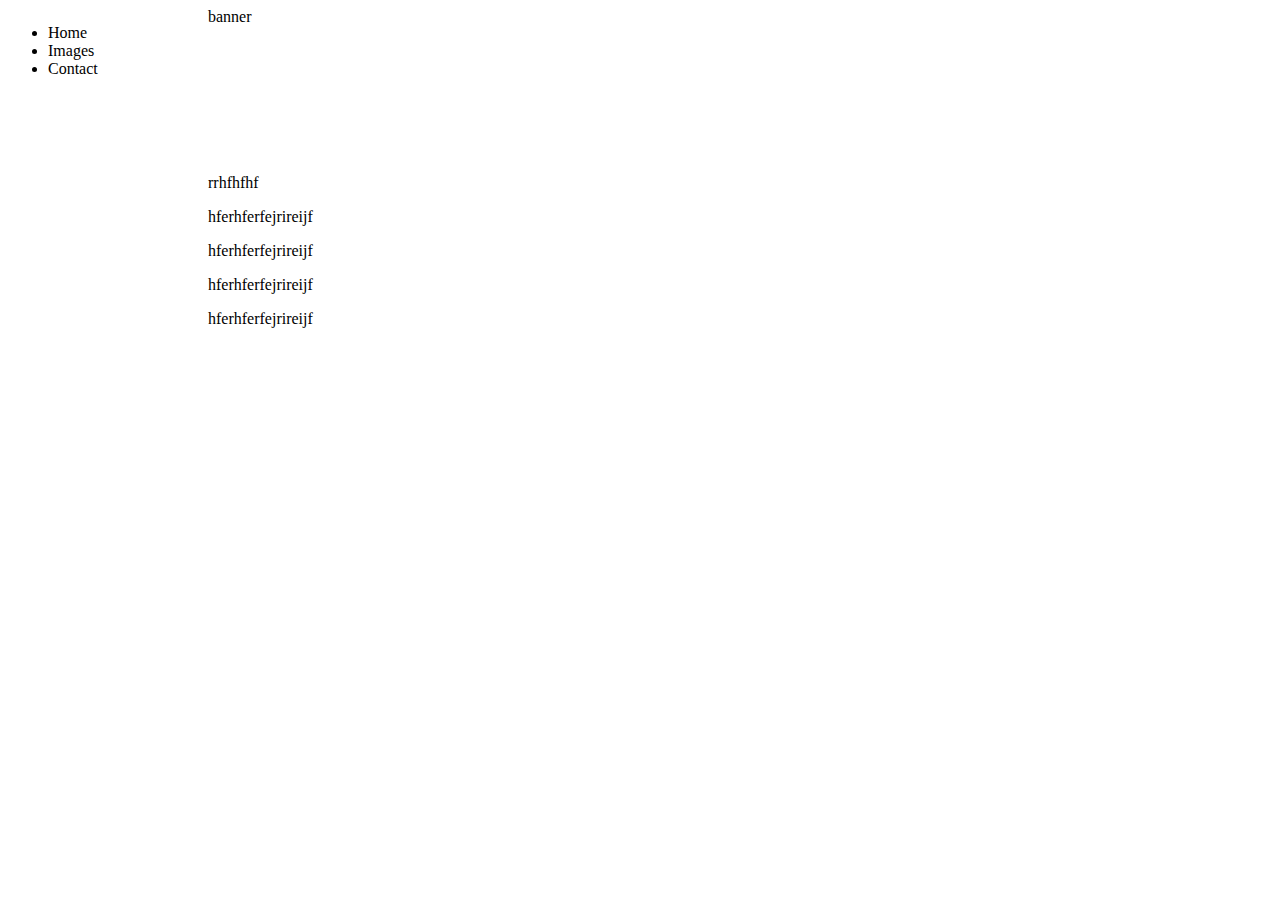
<file: .vscode/index.html>
<!DOCTYPE html>
<html lang="en">
<head>
    <meta charset="UTF-8">
    <meta http-equiv="X-UA-Compatible" content="IE=edge">
    <meta name="viewport" content="width=device-width, initial-scale=1.0">
    <title>Document</title>
    <link rel="stylesheet" href="compostition.css">
</head>
<body>
    <div id="gridContainer">
        <nav id="menu">
        <ul>
            <li>Home</li>
            <li>Images</li>
            <li>Contact</li>
        </ul>
        </nav>
        <header id="banner"> banner</header>
        <main>
            <p>rrhfhfhf</p>
            <p>hferhferfejrireijf</p>
            <p>hferhferfejrireijf</p>
            <p>hferhferfejrireijf</p>
            <p>hferhferfejrireijf</p>
        </main>
    </div>
</body>
</html>
</file>
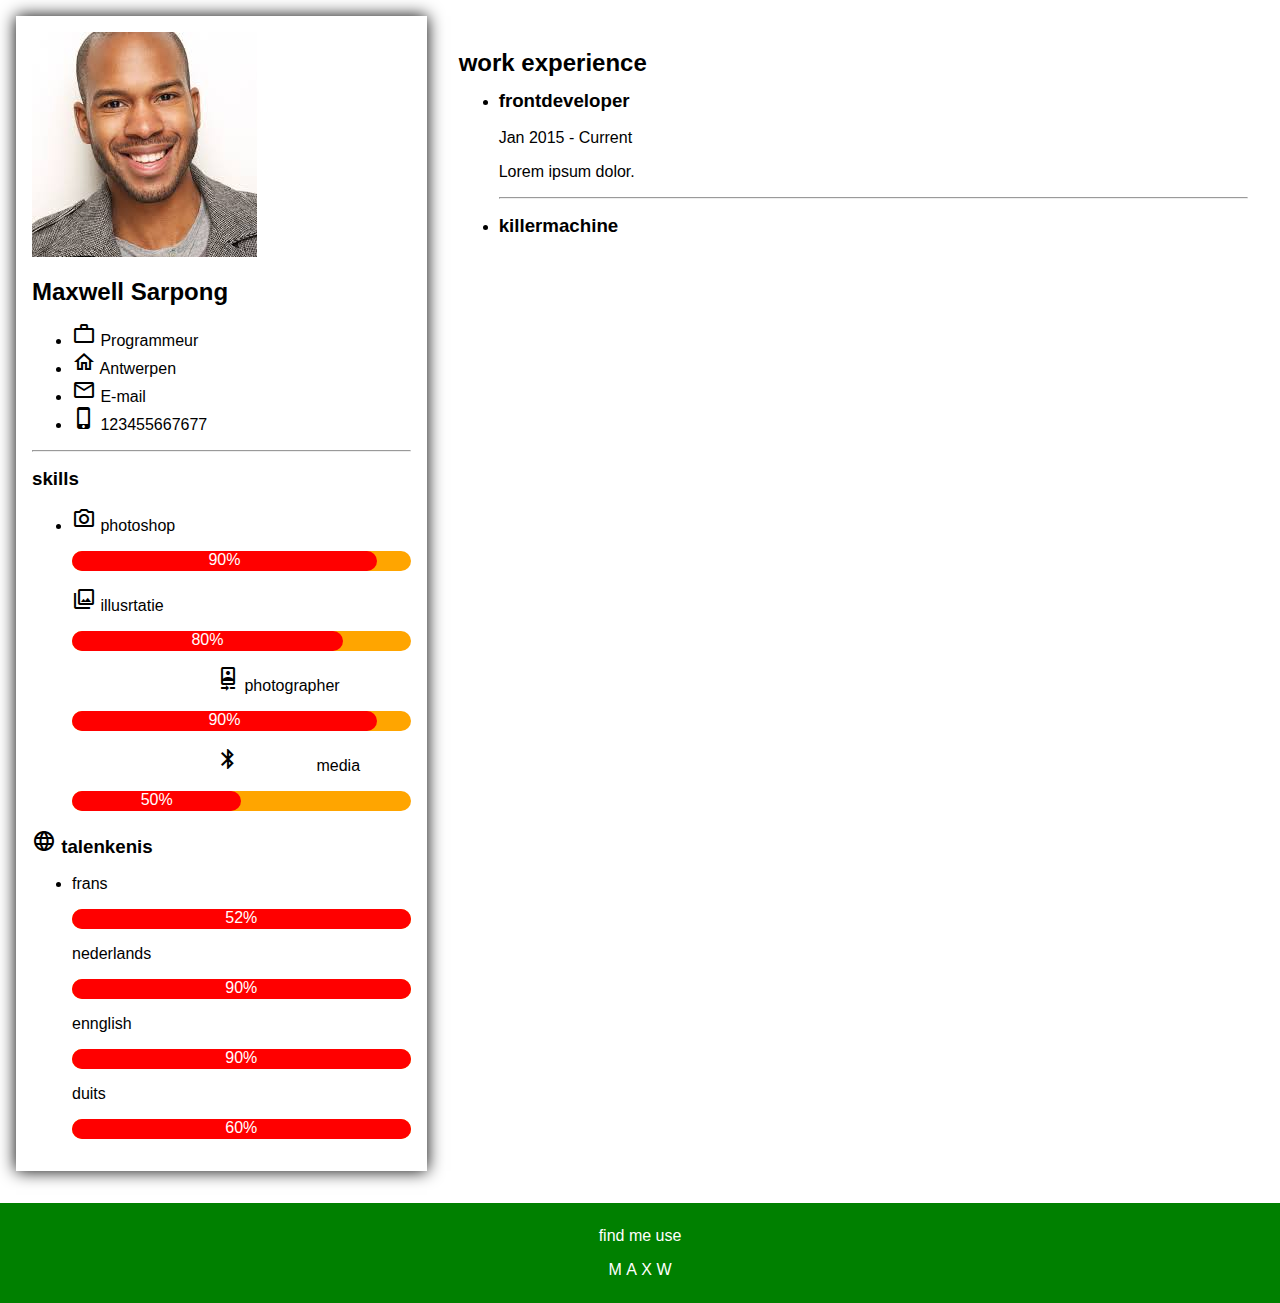
<file: 123index.html>
<!DOCTYPE html>
<html lang="en">
<head>
    <meta charset="UTF-8">
    <meta http-equiv="X-UA-Compatible" content="IE=edge">
    <meta name="viewport" content="width=device-width, initial-scale=1.0">
    <title>Document</title>
    <link rel="stylesheet" href="compestion.css">
    <link rel="stylesheet" href="utilities.css">
    <link rel="stylesheet" href="
    https://fonts.googleapis.com/icon?family=Material+Icons+Outlined">
    <link rel="stylesheet" href="blocks.css">
</head>
<body>
    <main id="mainGridcontainer">
        <section id="persoonlijk" class="card shadow-high"> 
          <img src="me.jpg" alt=" mijnprofielfoto">
          <h2>Maxwell Sarpong</h2>
          <ul>
              <li> 
                <span class="material-icons-outlined">
                    work_outline
                    </span>
                   Programmeur</li>
              <li> <span class="material-icons-outlined">
                home
                </span>
                  Antwerpen</li>
              <li><span class="material-icons-outlined">
                mail
                </span>
                  E-mail</li>
              <li> <span class="material-icons-outlined">
                phone_iphone
                </span>
                   123455667677</li>
          </ul>
          <hr>
          <div id="vaardigheden">
           <h3>skills</h3>
           <ul>
               <li>
                   <p> <span class="material-icons-outlined">
                    photo_camera
                    </span>
                       photoshop</p>
                   <div class="balkje">
                       <div class="balkje-vooruitgang" style="width: 90%;">
                           90%
                       </div>
                   </div>
                   <p><span class="material-icons-outlined">
                    collections
                    </span>
                       illusrtatie</p>
                   <div class="balkje">
                       <div class="balkje-vooruitgang" style="width: 80%;">
                           80%
                       </div>
                   </div>
                   <p><span class="material-icons-outlined">
                    video_camera_front
                    </span>
                       photographer</p>
                   <div class="balkje">
                       <div class="balkje-vooruitgang" style="width: 90%;">
                           90%
                       </div>
                   </div>
                   <p><span class="material-icons-outlined">
                    media_bluetooth_on
                    </span>
                       media</p>
                   <div class="balkje">
                       <div class="balkje-vooruitgang" style="width: 50%;">
                           50%
                       </div>
                   </div>
               </li>
           </ul>
          </div>
          <div id="talenkenis">
           <h3><span class="material-icons-outlined">
            language
            </span>
               talenkenis</h3>
           <ul>
               <li>
                <p>frans</p>
                <div class="balkje">
                    <div class="balkje-vooruitgang">
                        52%
                    </div>
                </div>
                <p> nederlands</p>
                <div class="balkje">
                    <div class="balkje-vooruitgang">
                        90%
                    </div>
                </div>
                <p>ennglish</p>
                <div class="balkje">
                    <div class="balkje-vooruitgang">
                        90%
                    </div>
                </div>
                <p>duits</p>
                <div class="balkje">
                    <div class="balkje-vooruitgang">
                        60%
                    </div>
                </div>
               
           </ul>
          </div>
        </section>
        <section id="werkervaring" class="card tijdslijn shadow-low"> 
          <h2> work experience</h2>
          <ul>
              <li>
                  <h3>frontdeveloper</h3>
                  <div class="tijdlijn">
                     <time datetime=" 2015-01-01"> Jan 2015 </time>
                     -
                     <time datetime="current">Current</time>
                  </div>
                  <p>
                      Lorem ipsum dolor.
                  </p>
                  <hr>
              </li>
              <li>
                  <h3> killermachine</h3>
              </li>
          </ul>
        </section>
        <section id="education" class="card tijdslijn shadow-low">

        </section>
    </main>
    <footer id="socialemedia" class="bg-blue text-white">
        <p>find me use</p>
        <P>
            <ul id="socialeMediaLijst">
            <li>M</li>
            <li>A</li>
            <li>X</li>
            <li>W</li>
            </ul>
        </P>
      
    </footer>
</body>
</html>
</file>
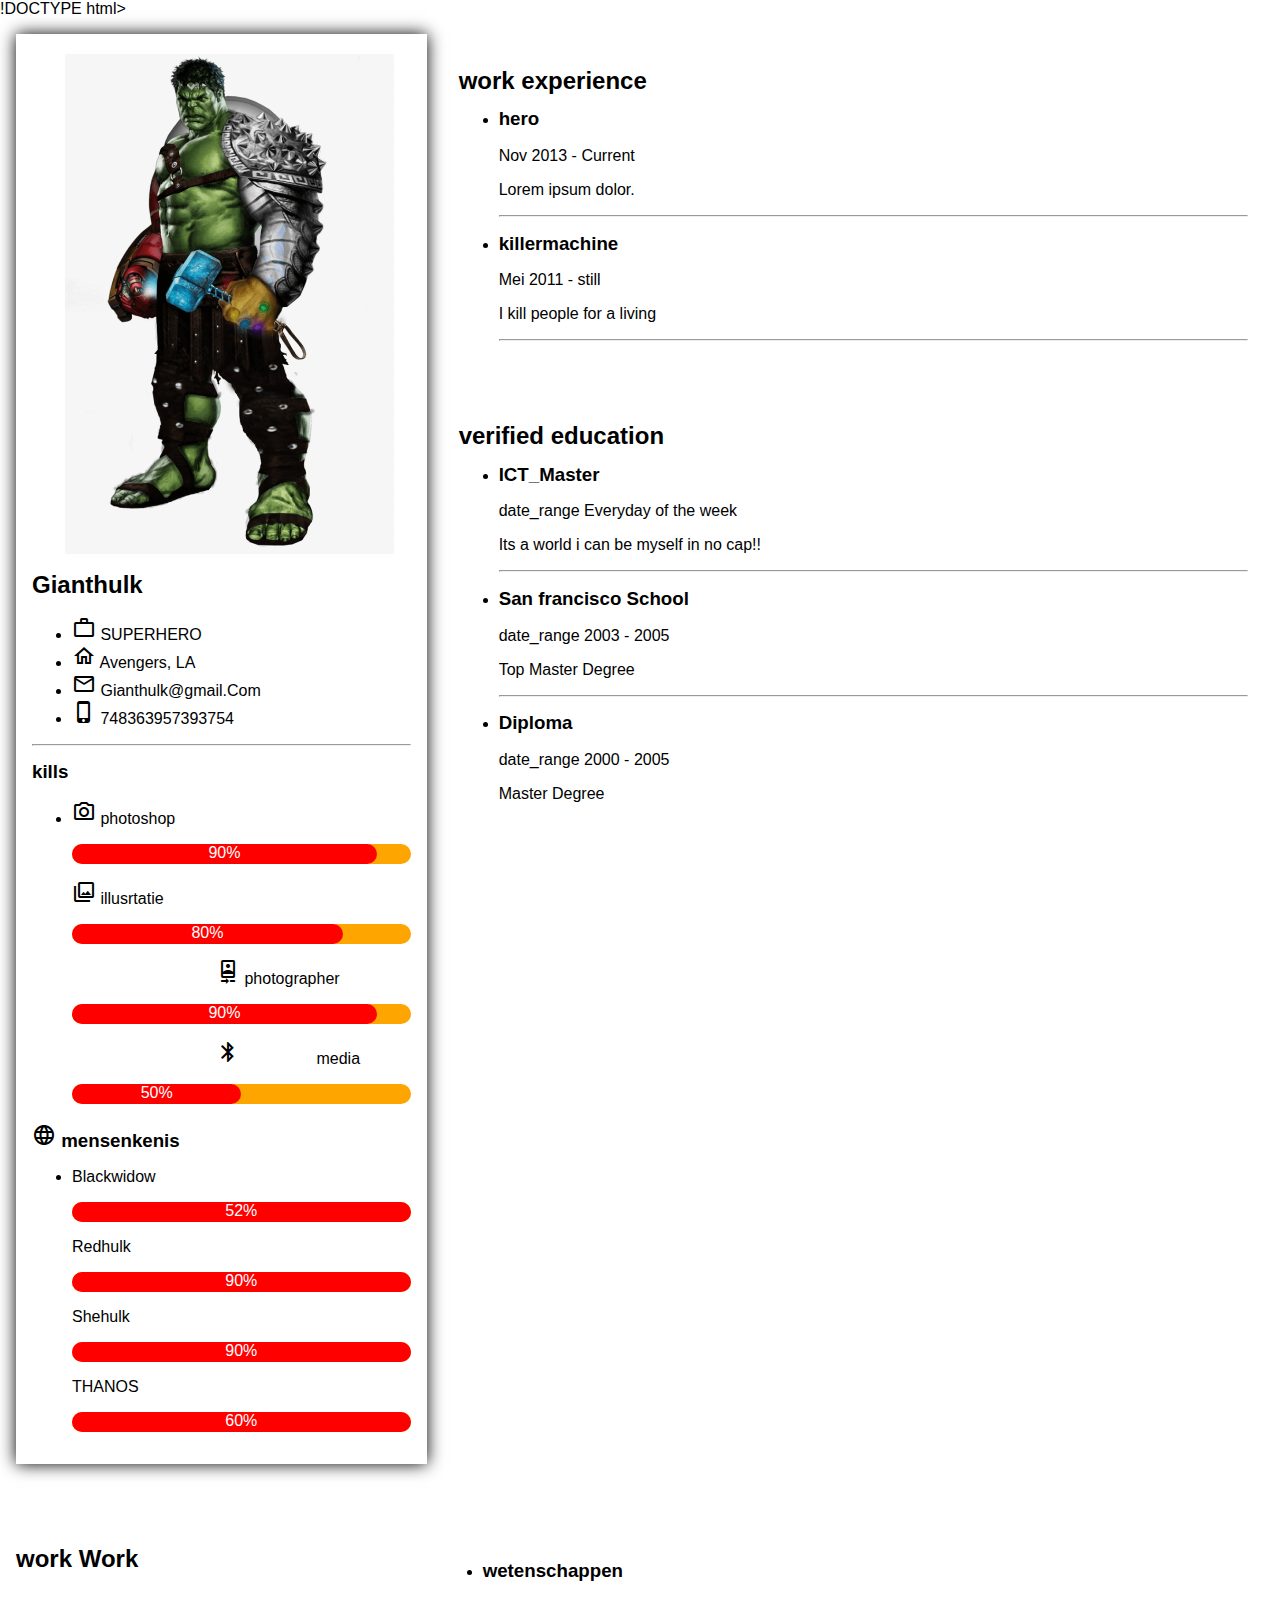
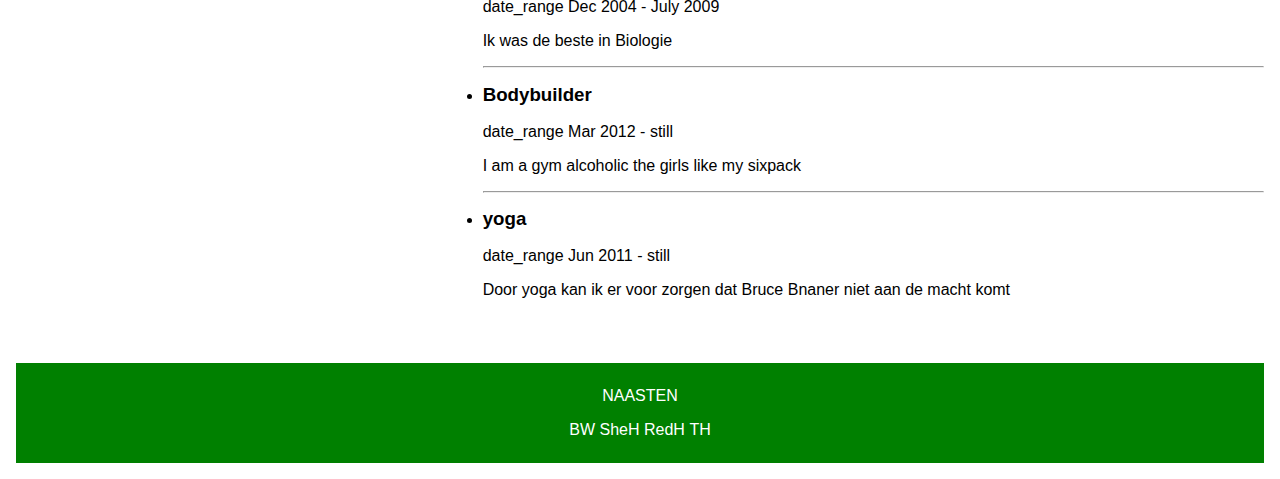
<file: indexs.html>
!DOCTYPE html>
<html lang="en">
<head>
    <meta charset="UTF-8">
    <meta http-equiv="X-UA-Compatible" content="IE=edge">
    <meta name="viewport" content="width=device-width, initial-scale=1.0">
    <title>Document</title>
    <link rel="stylesheet" href="compestion.css">
    <link rel="stylesheet" href="utilities.css">
    <link rel="stylesheet" href="
    https://fonts.googleapis.com/icon?family=Material+Icons+Outlined">
    <link rel="stylesheet" href="blocks.css">
</head>
<body>
    <main id="mainGridcontainer">
        <section id="persoonlijk" class="card shadow-high"> 
          <img src="GiantHulk..png" alt=" mijnprofielfoto">
          <h2>Gianthulk</h2>
          <ul>
              <li> 
                <span class="material-icons-outlined">
                    work_outline
                    </span>
                   SUPERHERO</li>
              <li> <span class="material-icons-outlined">
                home
                </span>
                  Avengers, LA</li>
              <li><span class="material-icons-outlined">
                mail
                </span>
                  Gianthulk@gmail.Com</li>
              <li> <span class="material-icons-outlined">
                phone_iphone
                </span>
                748363957393754</li>
          </ul>
          <hr>
          <div id="vaardigheden">
           <h3>kills</h3>
           <ul>
               <li>
                   <p> <span class="material-icons-outlined">
                    photo_camera
                    </span>
                       photoshop</p>
                   <div class="balkje">
                       <div class="balkje-vooruitgang" style="width: 90%;">
                           90%
                       </div>
                   </div>
                   <p><span class="material-icons-outlined">
                    collections
                    </span>
                       illusrtatie</p>
                   <div class="balkje">
                       <div class="balkje-vooruitgang" style="width: 80%;">
                           80%
                       </div>
                   </div>
                   <p><span class="material-icons-outlined">
                    video_camera_front
                    </span>
                       photographer</p>
                   <div class="balkje">
                       <div class="balkje-vooruitgang" style="width: 90%;">
                           90%
                       </div>
                   </div>
                   <p><span class="material-icons-outlined">
                    media_bluetooth_on
                    </span>
                       media</p>
                   <div class="balkje">
                       <div class="balkje-vooruitgang" style="width: 50%;">
                           50%
                       </div>
                   </div>
               </li>
           </ul>
          </div>
          <div id="met-wie-het-klikt">
           <h3><span class="material-icons-outlined">
            language
            </span>
               mensenkenis</h3>
           <ul>
               <li>
                <p>Blackwidow</p>
                <div class="balkje">
                    <div class="balkje-vooruitgang">
                        52%
                    </div>
                </div>
                <p> Redhulk</p>
                <div class="balkje">
                    <div class="balkje-vooruitgang">
                        90%
                    </div>
                </div>
                <p>Shehulk</p>
                <div class="balkje">
                    <div class="balkje-vooruitgang">
                        90%
                    </div>
                </div>
                <p>THANOS</p>
                <div class="balkje">
                    <div class="balkje-vooruitgang">
                        60%
                    </div>
                </div>
               
           </ul>
          </div>
        </section>
        <section id="werkervaring" class="card tijdslijn shadow-low"> 
          <h2> work experience</h2>
          <ul>
              <li>
                  <h3>hero</h3>
                  <div class="tijdlijn">
                     <time datetime=" 2013-11-21"> Nov 2013 </time>
                     -
                     <time datetime="current">Current</time>
                  </div>
                  <p>
                      Lorem ipsum dolor.
                  </p>
                  <hr>
              </li>
              <li>
                <h3>killermachine</h3>
                <div class="tijdlijn">
                   <time datetime=" 2011-05-11"> Mei 2011 </time>
                   -
                   <time datetime="still">still</time>
                </div>
                <p>
                    I kill people for a living
                </p>
                <hr>
              </li>
          </ul>
        </section>
        <section id="education" class="card tijdslijn shadow-low">

        </section>
            <h2>
                <span class="material-icons">
                    work
                </span>
                Work 
            </h2>
            <ul>
                <li>
                    <h3>wetenschappen</h3>
                    <div class="tijdslijn-tijd">
                        <span class="material-icons">
                            date_range
                        </span>
                        <time datetime="2004'-12-12">Dec 2004</time>
                        - 
                        <time datetime="2009'-07-01">July 2009</time>
                    </div>
                    <p>
                   Ik was de beste in Biologie
                    </p>
                    <hr>
                </li>
                <li>
                    <h3>Bodybuilder</h3>
                    <div class="tijdslijn-tijd">
                        <span class="material-icons">
                            date_range
                        </span>
                        <time datetime="2012-03-01">Mar 2012</time>
                        - 
                        <time datetime="still">still</time>
                    </div>
                    <p>
                       I am a gym alcoholic the girls like my sixpack 
                    </p>
                    <hr>
                </li>
                <li>
                    <h3> yoga</h3>
                    <div class="tijdslijn-tijd">
                        <span class="material-icons">
                            date_range
                        </span>
                        <time datetime="2011-06-31">Jun 2011</time>
                        - 
                        <time datetime="still"> still</time>
                    </div>
                    <p>
                        Door yoga kan ik er voor zorgen dat Bruce Bnaner niet aan de macht komt 
                    </p>
                </li>
            </ul>
        </section>
        <section id="studies" class="card tijdslijn shadow-low bg-white">
            <h2>
                <span class="material-icons">
                    verified
                </span>
                education
            </h2>
            <ul>
                <li>
                    <h3>ICT_Master</h3>
                    <div class="tijdslijn-tijd">
                        <span class="material-icons">
                            date_range
                        </span>
                        <time>Everyday of the week </time>
                    </div>
                    <p>
                        Its a world i can be myself in no cap!!
                    </p>
                    <hr>
                </li>
                <li>
                    <h3>San francisco School</h3>
                    <div class="tijdslijn-tijd">
                        <span class="material-icons">
                            date_range
                        </span>
                        <time datetime="2003-11-30">2003</time>
                        - 
                        <time datetime="2005-03-11">2005</time>
                    </div>
                    <p>
                        Top Master Degree
                    </p>
                    <hr>
                </li>
                <li>
                    <h3>Diploma</h3>
                    <div class="tijdslijn-tijd">
                        <span class="material-icons">
                            date_range
                        </span>
                        <time datetime="2000-10-21">2000</time>
                        - 
                        <time datetime="2005-07-01">2005</time>
                    </div>
                    <p>
                        Master Degree
                    </p>
                </li>
            </ul>
        </section>
     
    </main>
    <footer id="socialemedia" class="bg-blue text-white">
        <p>NAASTEN</p>
        <P>
            <ul id="socialeMediaLijst">
            <li>BW</li>
            <li>SheH</li>
            <li>RedH</li>
            <li>TH</li>
            </ul>
        </P>
      
    </footer>
</body>
</html>
</file>
<file: .vscode/compostition.css>
#gridContainer{
    display: grid;
    grid-template-columns: 200px auto;
    grid-template-rows: 150px 200px auto ;

    grid-template-areas:"menu banner"
                        "menu main"
                        ".    main";
}

#menu{
    grid-area:menu;
}

#banner{
    grid-area:banner;
}
#main{
    grid-area:main;
}
</file>
<file: compestion.css>
/*compostion*/

:root {
    --color-dominant:white;
    --color-contrast:grey;
    --color-complement:orange;
    --family: sans-ferif;
    --color-accent: red;
    --card-padding: 1rem;
    --card-distance:2rem;

}
html{
    font-family: sans-serif;
    line-height: 1,5;
}

h1,h2,h3,h4{
    line-height: .9;
}
img{
  max-width: 100%;  
}
body{
    margin: 0;
}

main{
    padding: 1rem;
}
.card{
    padding: 1rem;
    margin-bottom: 1rem;
}

#socialemedia{
    text-align: center;
    padding: 0.5rem;
}

#socialeMedia{
    margin: 1rem;
}
#socialeMediaLijst{
    margin: 0;
    padding: 0;
    list-style-type: none;
}
#socialeMediaLijst>li{
    display: inline;
}



@media only screen and (min-width:600px){
    #mainGridcontainer{
     display:grid;

     grid-template-columns:1fr 2fr ;
     grid-template-rows: auto auto auto;

     grid-template-areas: "personal work"
                           "personal education"
                           ".        education";
     grid-gap: 1rem;
     padding: 1rem;
    }
    .card{
        margin-bottom: 0rem;
    }


    #persoonlijk{
        grid-area: personal;
    }

    #werkervaring{
        grid-area: work;
    }

    #studies{
        grid-area: education;
    }
}
</file>
<file: utilities.css>
/* utilities */

.bg-blue{
    background-color:green;
}
.bg-grey{
 color: grey;
}
.text-white{
    color: white;
}

.shadow-low{
    box-shadow: 0.5rem 0.5rem o0.5rem;
}
.shadow-high{
    box-shadow: 0rem 0rem 1rem;
}
</file>
<file: blocks.css>
.balkje{
    background-color: var(--color-complement);
    min-height: 20px;
    border-radius: 9999px;
}

.balkje-vooruitgang{
    background-color: var(--color-accent);
    color: var(--color-dominant);
    text-align:center ;
    border-radius: inherit;
    min-height: inherit;
}
</file>
